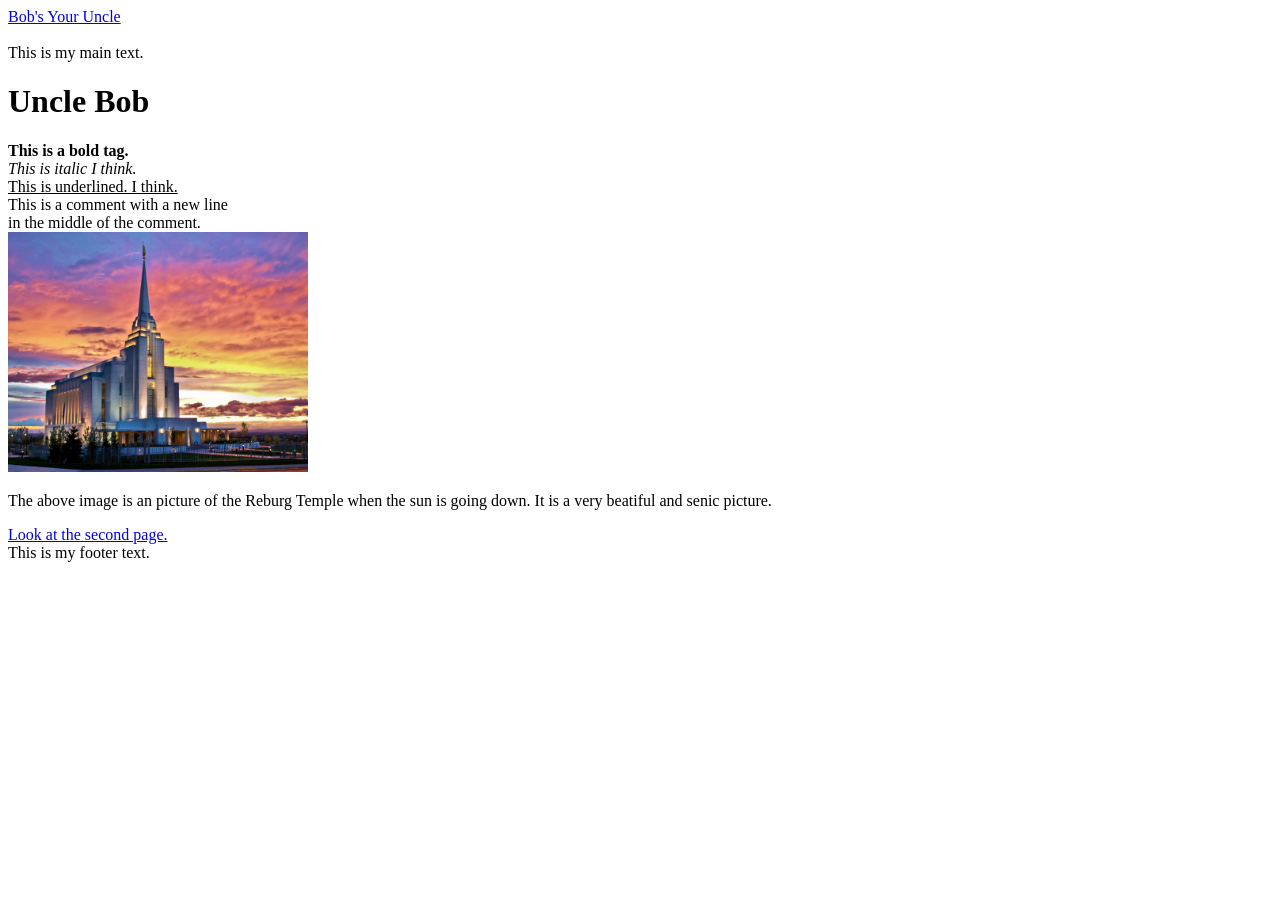
<file: index.html>
<!--<!DOCTYPE html>
<b> This is a bold tag.</b>
<i> This is italic I think.</i>
<u> This is underlined. I think.</u>
-->
<!DOCTYPE html>
<html lang="en">
<head>
    <meta charset="UTF-8">
    <meta name="viewport" content="width=device-width, initial-scale=1.0">
    <title>Uncle Bob</title>
</head>
<body>
    <header>
        <nav>
            <a href="#">Bob's Your Uncle</a> <!-- Will link to anohter page -->
        </nav>
    </header>
    <br>
    <main>
        This is my main text. <br>
    </main>
    <h1>Uncle Bob</h1>
    <b> This is a bold tag.</b>
    <br>
    <i> This is italic I think.</i>
    <br>
    <u> This is underlined. I think.</u>
    <br>
    This is a comment with a new line <br> in the middle of the comment.
    <br>
    <img src="./rexburg_temple.jpeg", width = "300">
    <p>The above image is an picture of the Reburg Temple when the sun is going down.
        It is a very beatiful and senic picture.
    </p>
    <a href="page2.html">Look at the second page.</a>
    <footer>
        This is my footer text. <br>
    </footer>
</body>
</html>
</file>
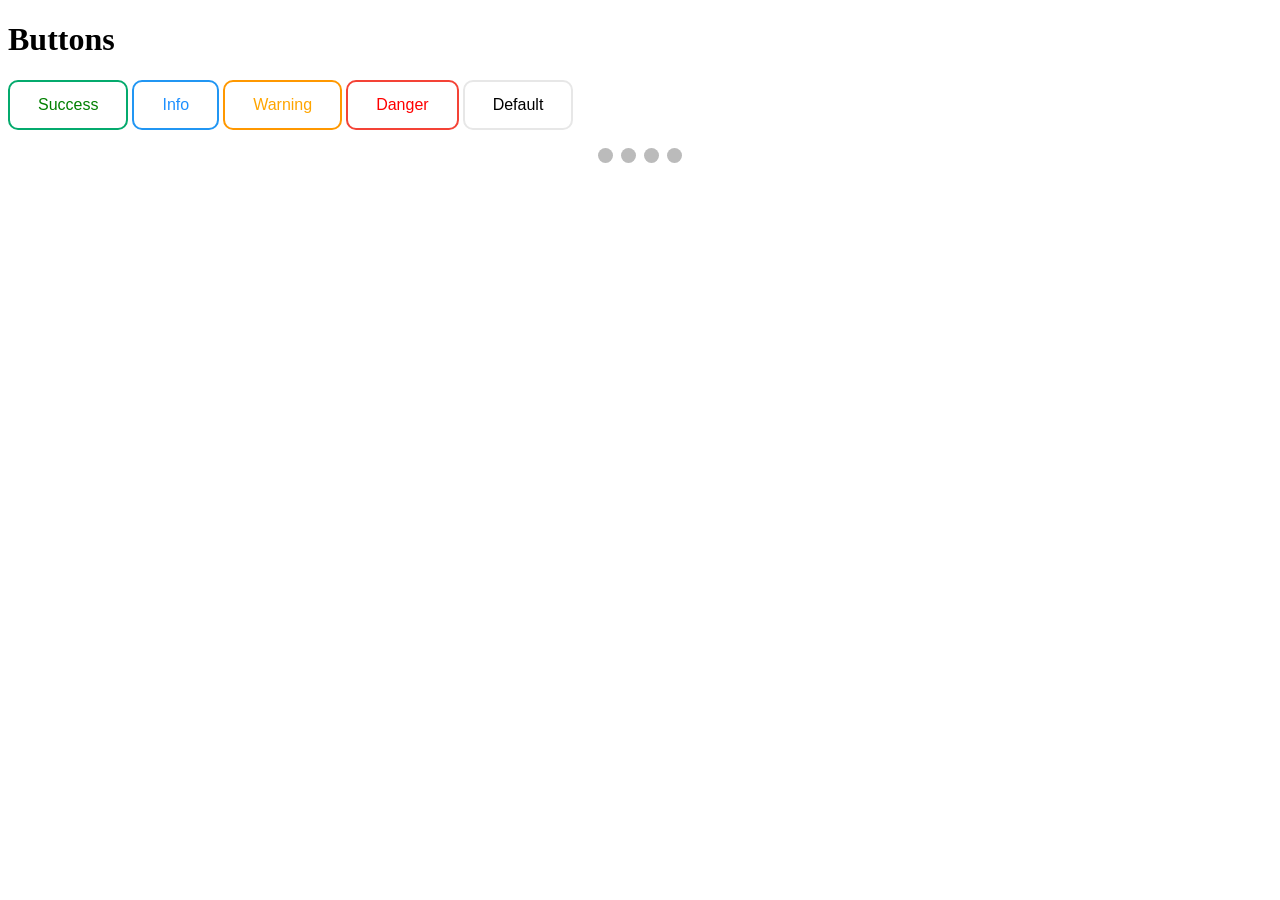
<file: PersonalPage/index.html>
<!DOCTYPE html>
<html lang="en">
<head>
    <meta charset="UTF-8">
    <meta name="viewport" content="width=device-width, initial-scale=1.0">
    <link rel="stylesheet" href="styles.css">
    <script src="script.js"></script>
    <title>Document</title>
</head>
<body>
    <h1>Buttons</h1>
    <button class="btn success">Success</button>
    <button class="btn info">Info</button>
    <button class="btn warning">Warning</button>
    <button class="btn danger">Danger</button>
    <button class="btn default">Default</button>


    <!-- Slideshow container -->
    <div class="slideshow-container">

    <!-- Full-width images with number and caption text -->
    <div class="mySlides fade">
        <div class="numbertext">1 / 4</div>
        <img src="Images/img_lights_wide.jpg" style="width:100%">
        <div class="text">Caption One</div>
    </div>

    <div class="mySlides fade">
        <div class="numbertext">2 / 4</div>
        <img src="Images/img_mountains_wide.jpg" style="width:100%">
        <div class="text">Caption Two</div>
    </div>

    <div class="mySlides fade">
        <div class="Images/img_nature_wide.jpg">3 / 4</div>
        <img src="Images/img_nature_wide.jpg" style="width:100%">
        <div class="text">Caption Three</div>
    </div>

    <div class="mySlides fade">
        <div class="Images/img_nature_wide.jpg">4 / 4</div>
        <img src="Images/img_snow_wide.jpg" style="width:100%">
        <div class="text">Caption Four</div>
    </div>
    <!-- Next and previous buttons -->
    <a class="prev" onclick="plusSlides(-1)">&#10094;</a>
    <a class="next" onclick="plusSlides(1)">&#10095;</a>
    </div>
    <br>

    <!-- The dots/circles -->
    <div style="text-align:center">
    <span class="dot" onclick="currentSlide(1)"></span>
    <span class="dot" onclick="currentSlide(2)"></span>
    <span class="dot" onclick="currentSlide(3)"></span>
    <span class="dot" onclick="currentSlide(4)"></span>
    </div>
</body>
</html>
</file>
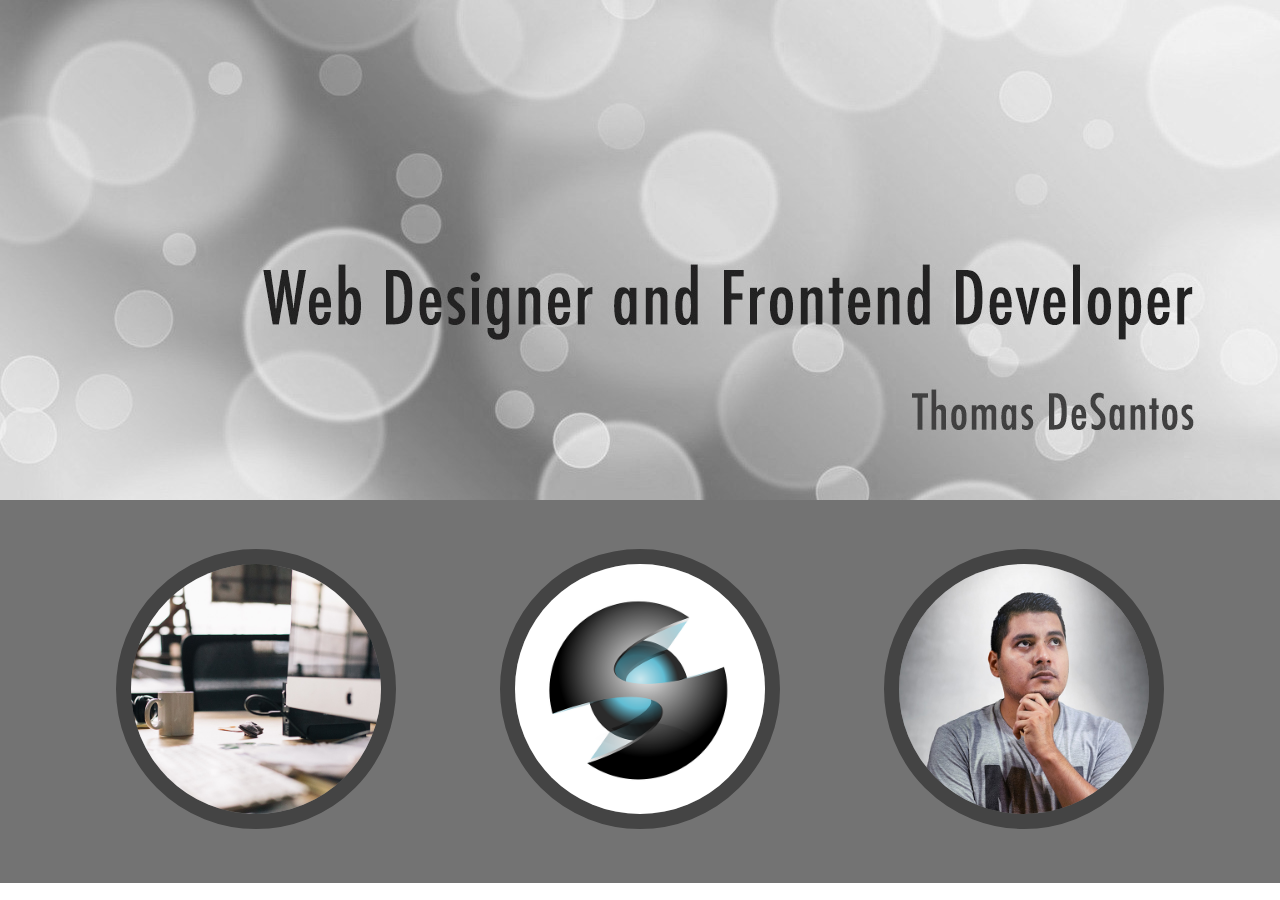
<file: Week05_ICE/index.html>
<!DOCTYPE html>
<html lang="en">
<head>
    <meta charset="UTF-8">
    <meta name="viewport" content="width=device-width, initial-scale=1.0">
    <title>Document</title>
    <link rel="stylesheet" href="styles.css">
</head>
<body>
    <img class="top" src="Images/w05_circles.jpg" alt="Circle Title" />
    <div>
        <img src="Images/w05_ice_image_desk.jpg" alt="Desk"/>
        <img src="Images/w05_ice_image_graphic.png" alt="Graphic"/>
        <img src="Images/w05_ice_image_person.jpg" alt="Person"/>
        

    </div>
</body>
</html>
</file>
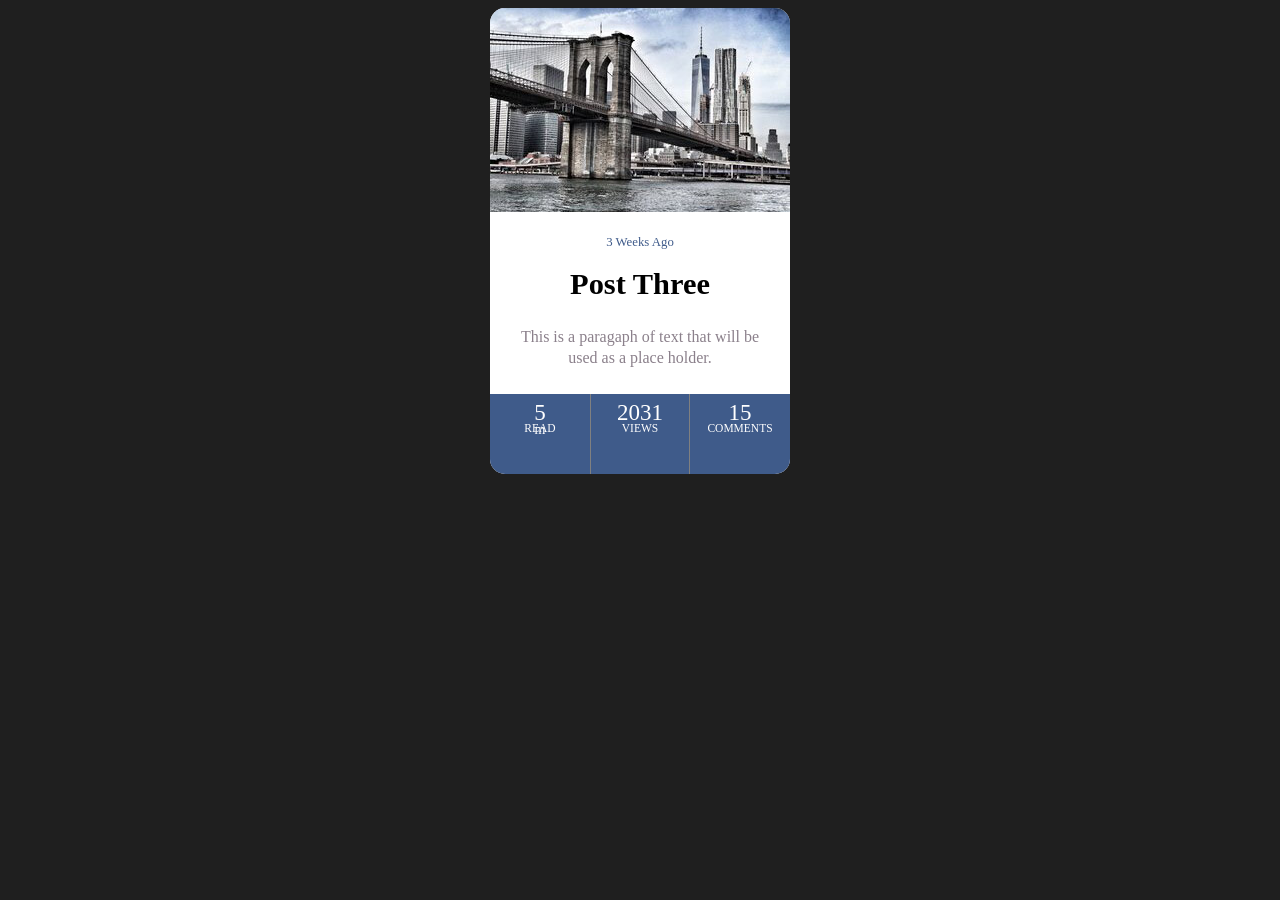
<file: Week09/index.html>
<!DOCTYPE html>
<html lang="en">
<head>
    <meta charset="UTF-8">
    <meta name="viewport" content="width=device-width, initial-scale=1.0">
    <link rel="stylesheet" href="styles.css">
    <title>Document</title>
</head>
<body>
    <section class="card">
        <img class="image" src="images/w09_ice_img.jpg">
        <div class="main">
            <h4>3 Weeks Ago</h4>
            <h1>Post Three</h1>
            <p>This is a paragaph of text that will be used as a place holder.</p>
        </div>
        <div class="bottom">
            <div>
                <div>5<sup>m</sup></div>
                <div class="bottomtext">read</div>
            </div>
            <div class="middle">
                <div class=>2031</div>
                <div class="bottomtext">views</div>
            </div>
            <div>
                <div>15</div>
                <div class="bottomtext">comments</div>
            </div>
        </div>
    </section>
</body>
</html>
</file>
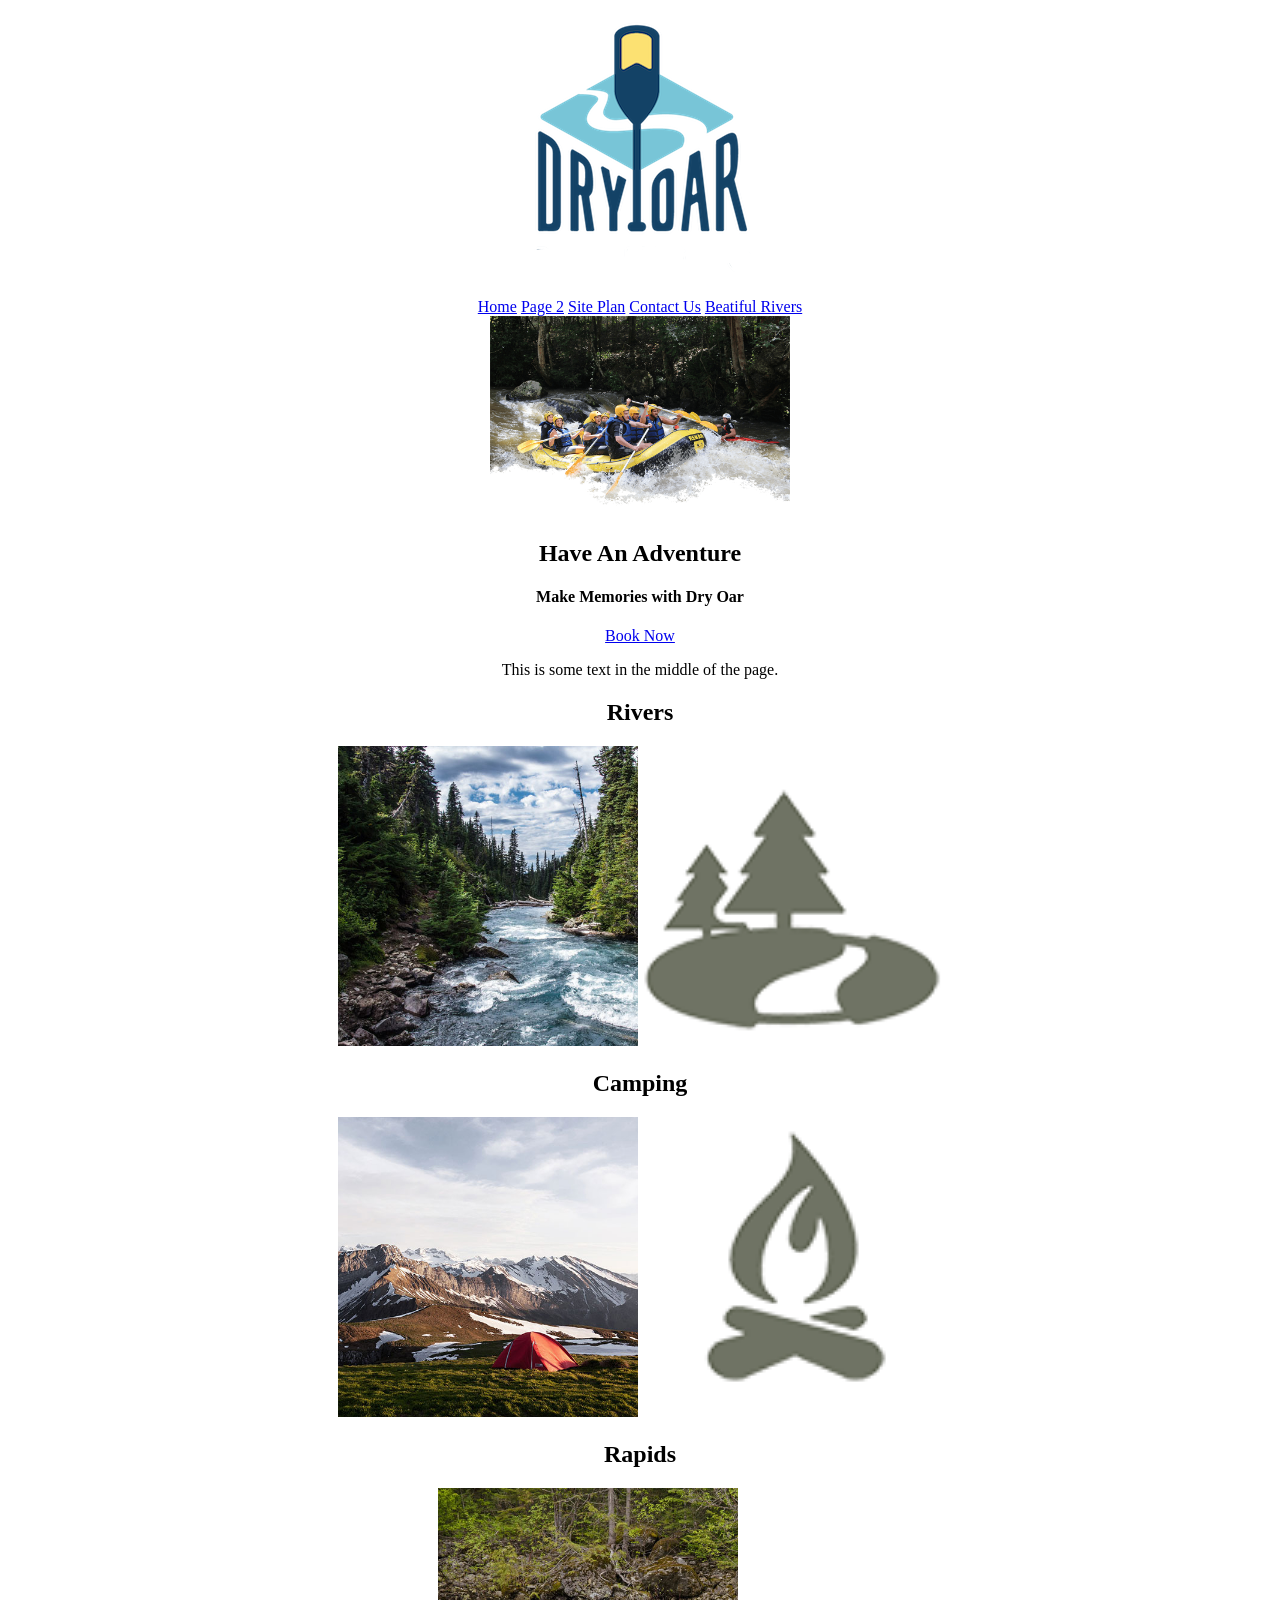
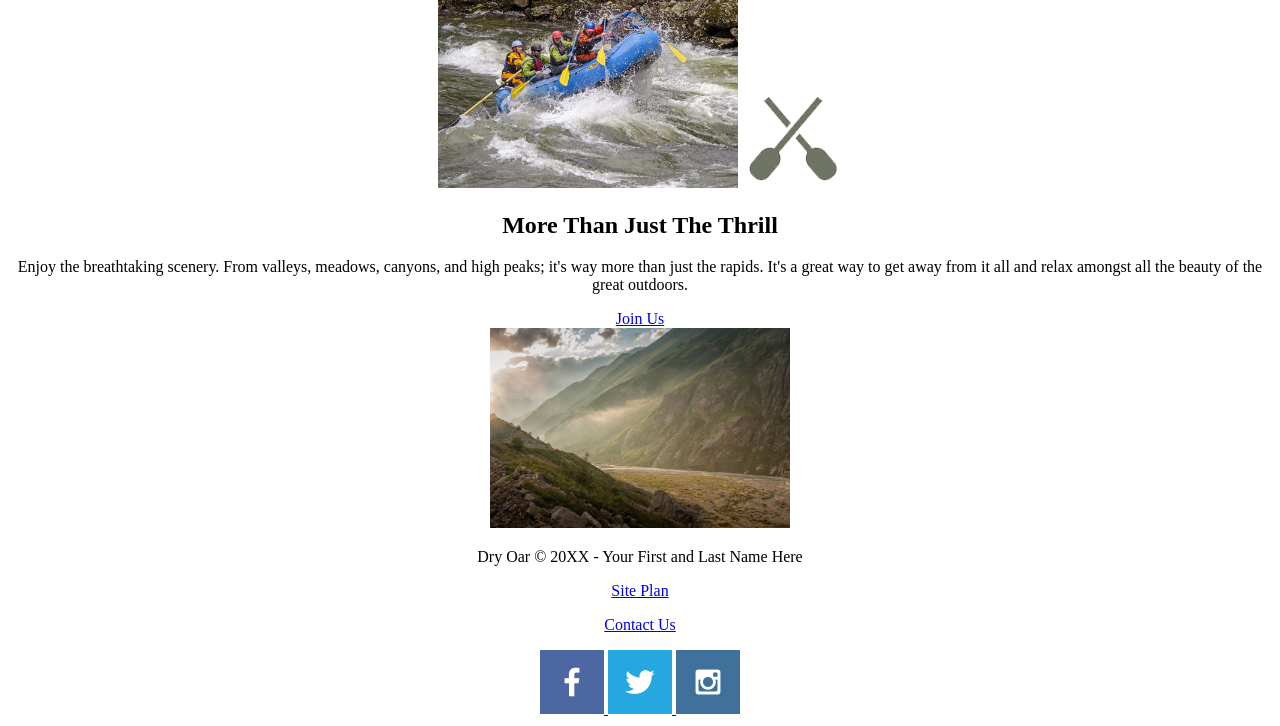
<file: wwr/index.html>
<!DOCTYPE html>
<html lang="en">
<head>
    <meta charset="UTF-8">
    <meta name="viewport" content="width=device-width, initial-scale=1.0">
    <title>Whitewater Rafting Vacations | Dry Oar Boating | Home</title>
    <link type="text/css" rel="stylesheet" href="styles/styles.css">
</head>
<body>
    <header>
        <a id="logo_link" href="index.html">
            <img class="logo" src="images/logo.png" alt="Dry Oar Logo">
        </a>
        <nav>
            <a href="index.html">Home</a>
            <a href="#">Page 2</a>
            <a href="site-plan-rafting.html">Site Plan</a>
            <a href="contactus.html">Contact Us</a>
            <a href="rivers.html">Beatiful Rivers</a>
        </nav>
    </header>
    <div id="hero">
        <div id="hero-box">
            <img id="hero-img" src="images/hero.png" alt="People enjoying white water rafting" width="300">
        </div>
        <section id="hero-msg">
            <h1 class="home-title">Have An Adventure</h1>
            <h4>Make Memories with Dry Oar </h4>
            <div class='button-box'>
                <a class='book' href="contactus.html">Book Now</a>
            </div>
        </section>
    </div>
    <p>


        This is some text in the middle of the page.



    </p>
    <main class="home-grid">
        <section class="rivers-card">
            <h2>Rivers</h2>
            <img class="card-img" src="images/rivers.jpg" alt="river in forest" width="300">
            <img class="icon" src="images/river_icon.png" alt="river icon" width="300">
        </section>
        <section class="camping-card">
            <h2>Camping</h2>
            <img class="card-img" src="images/camping.jpg" alt="tent in mountains" width="300">
            <img class="icon" src="images/fire_icon.png" alt="fire icon" width="300">
        </section>
        <section class="rapids-card">
            <h2>Rapids</h2>
            <img class="card-img" src="images/rapids.jpg" alt="rafting boat" width="300">
            <img class="icon" src="images/oars.png" alt="oars icon">
        </section>
        <section class="msg">
            <h2>More Than Just The Thrill</h2>
            <p>Enjoy the breathtaking scenery. From valleys, meadows, canyons, and high peaks; it's way more than just the rapids. It's a great way to get away from it all and relax amongst all the beauty of the great outdoors. </p>
            <a class='join' href="rivers.html">Join Us</a>
        </section>
        <img class="mountains" src="images/mountains.jpg" alt="Misty mountains" width="300">
    </main>
            
    <footer>
        <p>Dry Oar &copy; 20XX - Your First and Last Name Here</p>
        <p><a href="site-plan-rafting.html">Site Plan</a></p>
        <p><a href="contactus.html">Contact Us</a></p>
        <div class="social">
            <a href="https://facebook.com">
                <img src="images/facebook.png" alt="fb icon">
            </a>
            <a href="https://twitter.com">
                <img src="images/twitter.png" alt="twitter icon">
            </a>
            <a href="https://instagram.com">
                <img src="images/instagram.png" alt="instagram icon">
            </a>
        </div>
    </footer>

</body>
</html>
</file>
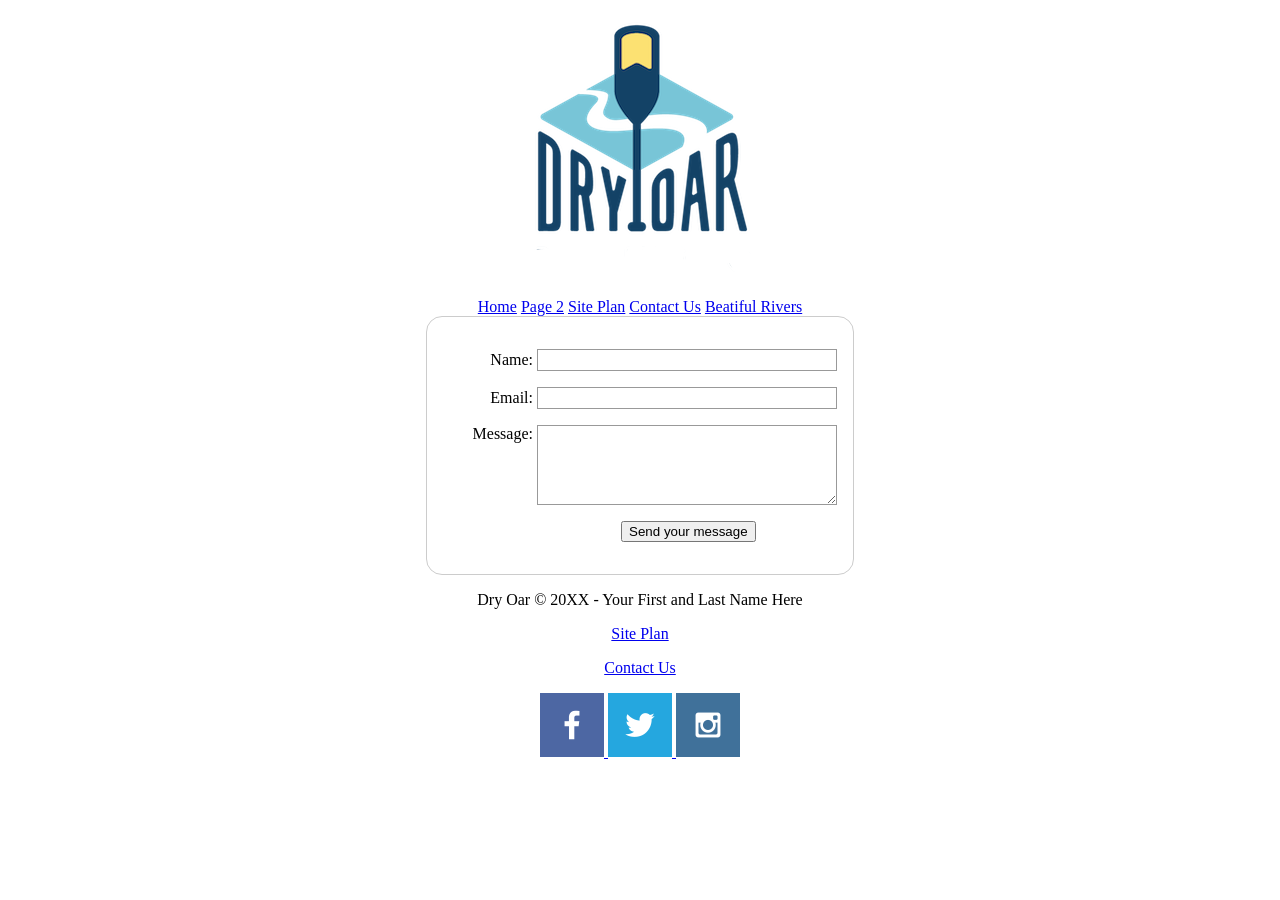
<file: wwr/contactus.html>
<!DOCTYPE html>
<html lang="en">
<head>
    <meta charset="UTF-8">
    <meta name="viewport" content="width=device-width, initial-scale=1.0">
    <title>Conact Us</title>
    <link type="text/css" rel="stylesheet" href="styles/styles.css">
</head>
<body>
    <header>
        <a id="logo_link" href="index.html">
            <img class="logo" src="images/logo.png" alt="Dry Oar Logo">
        </a>
        <nav>
            <a href="index.html">Home</a>
            <a href="#">Page 2</a>
            <a href="site-plan-rafting.html">Site Plan</a>
            <a href="contactus.html">Contact Us</a>
            <a href="rivers.html">Beatiful Rivers</a>
        </nav>
    </header>
    <main>
        <div id="feedback"></div>
        <form action="/my-handling-form-page" method="post">
        <p>
            <label for="name">Name:</label>
            <input type="text" id="name" name="user_name" />
        </p>
        <p>
            <label for="mail">Email:</label>
            <input type="email" id="mail" name="user_email" />
        </p>
        <p>
            <label for="msg">Message:</label>
            <textarea id="msg" name="user_message"></textarea>
        </p>
        <p class="button">
            <button type="submit">Send your message</button>
        </p>
        </form>
    </main>
            
    <footer>
        <p>Dry Oar &copy; 20XX - Your First and Last Name Here</p>
        <p><a href="site-plan-rafting.html">Site Plan</a></p>
        <p><a href="contactus.html">Contact Us</a></p>
        <div class="social">
            <a href="https://facebook.com">
                <img src="images/facebook.png" alt="fb icon">
            </a>
            <a href="https://twitter.com">
                <img src="images/twitter.png" alt="twitter icon">
            </a>
            <a href="https://instagram.com">
                <img src="images/instagram.png" alt="instagram icon">
            </a>
        </div>
    </footer>
<script>
    // get the feedback div element so we can do something with it.
    const feedbackElement = document.getElementById('feedback');
    // get the form so we can read what was entered in it.
    const formElement = document.forms[0];
    // add a 'listener' to wait for a submission of our form. When that happens run the code below.
    formElement.addEventListener('submit', function(e) {
        // stop the form from doing the default action.
        e.preventDefault();
        // set the contents of our feedback element to a message letting the user know the form was submitted successfully. Notice that we pull the name that was entered in the form to personalize the message!
        feedbackElement.innerHTML = 'Hello '+ formElement.user_name.value +'! Thank you for your message. We will get back with you as soon as possible!';
        // make the feedback element visible.
        feedbackElement.style.display = "block";
        // add a class to move everything down so our message doesn't cover it.
        document.body.classList.toggle('moveDown');
    });
</script>
</body>
</html>
</file>
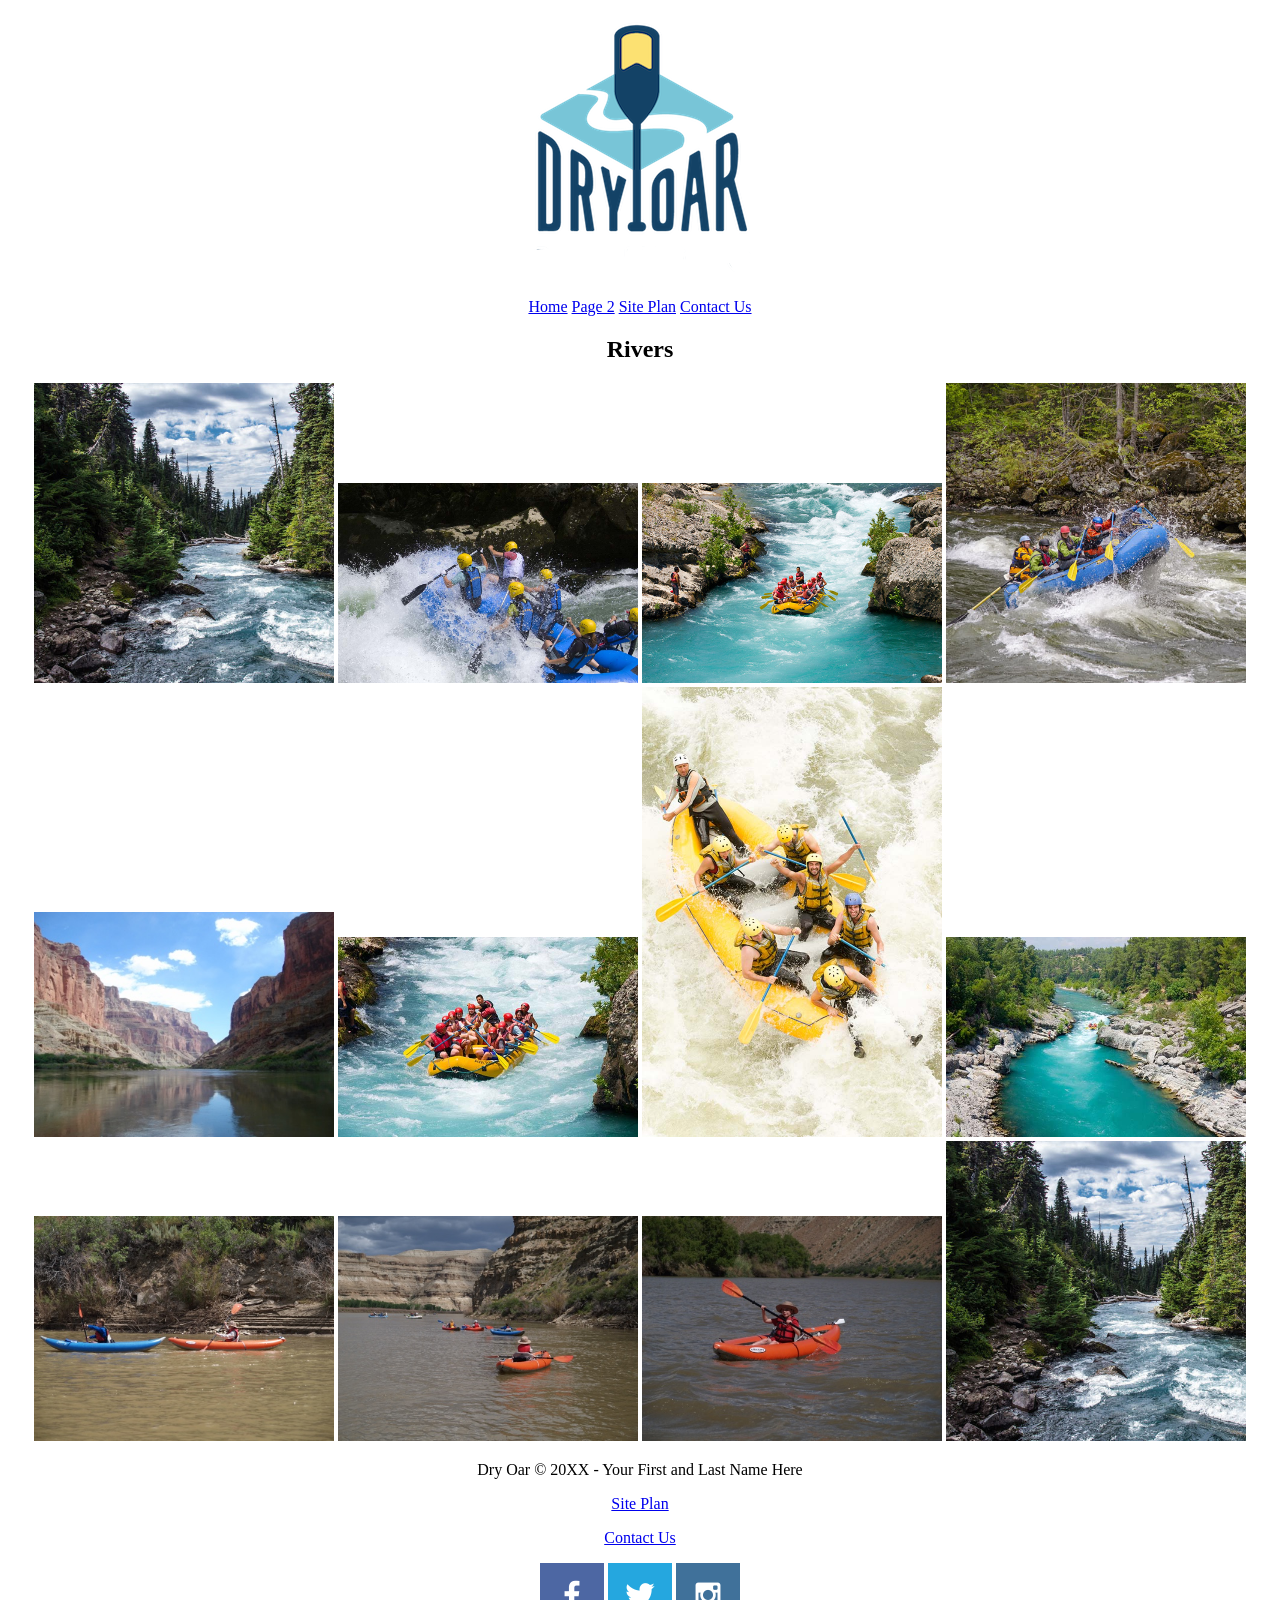
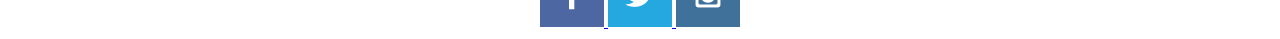
<file: wwr/rivers.html>
<!DOCTYPE html>
<html lang="en">
<head>
    <meta charset="UTF-8">
    <meta name="viewport" content="width=device-width, initial-scale=1.0">
    <title>Whitewater Rafting Vacations | Dry Oar Boating | Home</title>
    <link type="text/css" rel="stylesheet" href="styles/styles.css">
</head>
<body>
    <header>
        <a id="logo_link" href="index.html">
            <img class="logo" src="images/logo.png" alt="Dry Oar Logo">
        </a>
        <nav>
            <a href="index.html">Home</a>
            <a href="#">Page 2</a>
            <a href="site-plan-rafting.html">Site Plan</a>
            <a href="contactus.html">Contact Us</a>
        </nav>
    </header>
    
    <main class="home-grid">
        <section class="rivers-card">
            <h2>Rivers</h2>
            <img class="card-img" src="images/rivers.jpg" alt="river in forest" width="300">
            <img class="card-img" src="images/rafting64_600.jpg" alt="river in forest" width="300">
            <img class="card-img" src="images/rafting65_600.jpg" alt="river in forest" width="300">
            <img class="card-img" src="images/rapids.jpg" alt="river in forest" width="300">
            <img class="card-img" src="images/river-narrow.jpg" alt="river in forest" width="300">
            <img class="card-img" src="images/rafting53_600.jpg" alt="river in forest" width="300">
            <img class="card-img" src="images/rafting56_600.jpg" alt="river in forest" width="300">
            <img class="card-img" src="images/rafting58_600.jpg" alt="river in forest" width="300">
            <img class="card-img" src="images/deso-2kayaks.jpg" alt="river in forest" width="300">
            <img class="card-img" src="images/deso-boats.jpg" alt="river in forest" width="300">
            <img class="card-img" src="images/deso-kayak.jpg" alt="river in forest" width="300">
            <img class="card-img" src="images/rivers.jpg" alt="river in forest" width="300">

            <!-- <img class="icon" src="images/river_icon.png" alt="river icon" width="300"> -->
        </section>
    </main>
            
    <footer>
        <p>Dry Oar &copy; 20XX - Your First and Last Name Here</p>
        <p><a href="site-plan-rafting.html">Site Plan</a></p>
        <p><a href="contactus.html">Contact Us</a></p>
        <div class="social">
            <a href="https://facebook.com">
                <img src="images/facebook.png" alt="fb icon">
            </a>
            <a href="https://twitter.com">
                <img src="images/twitter.png" alt="twitter icon">
            </a>
            <a href="https://instagram.com">
                <img src="images/instagram.png" alt="instagram icon">
            </a>
        </div>
    </footer>

</body>
</html>
</file>
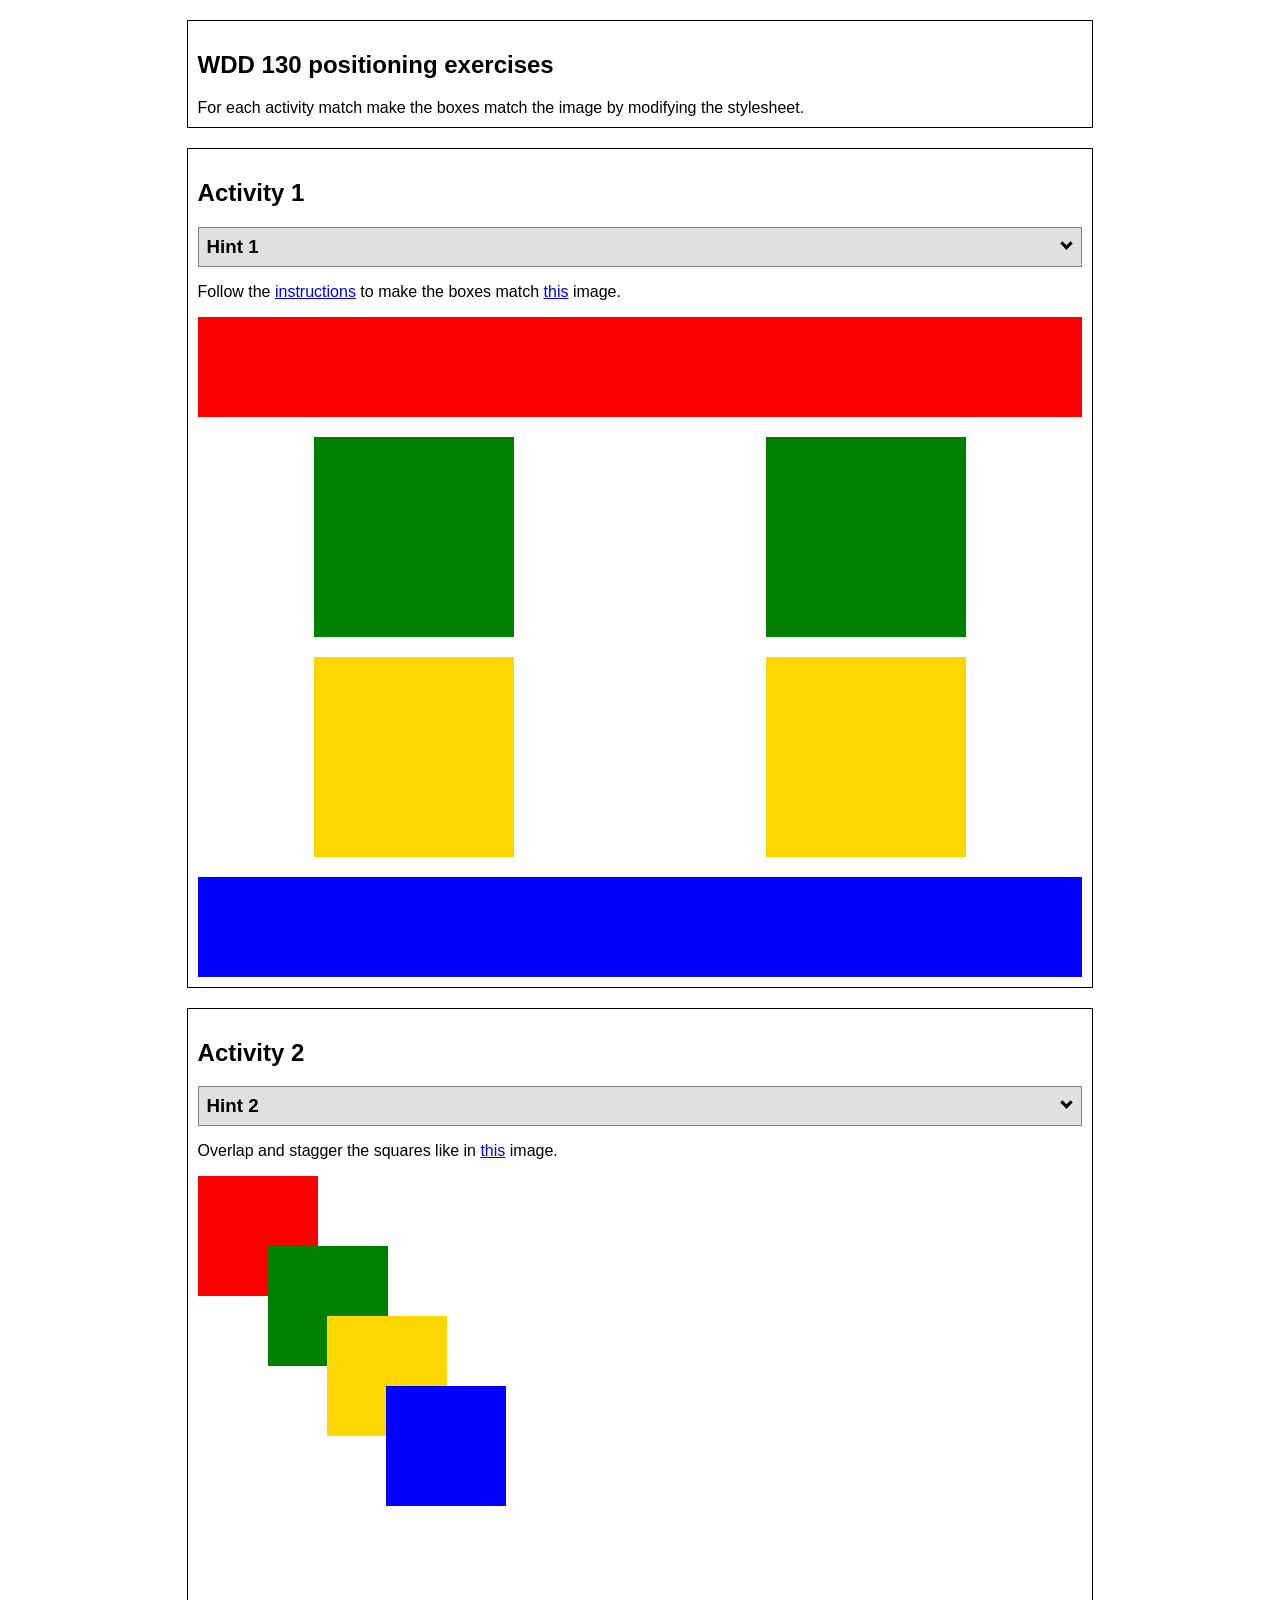
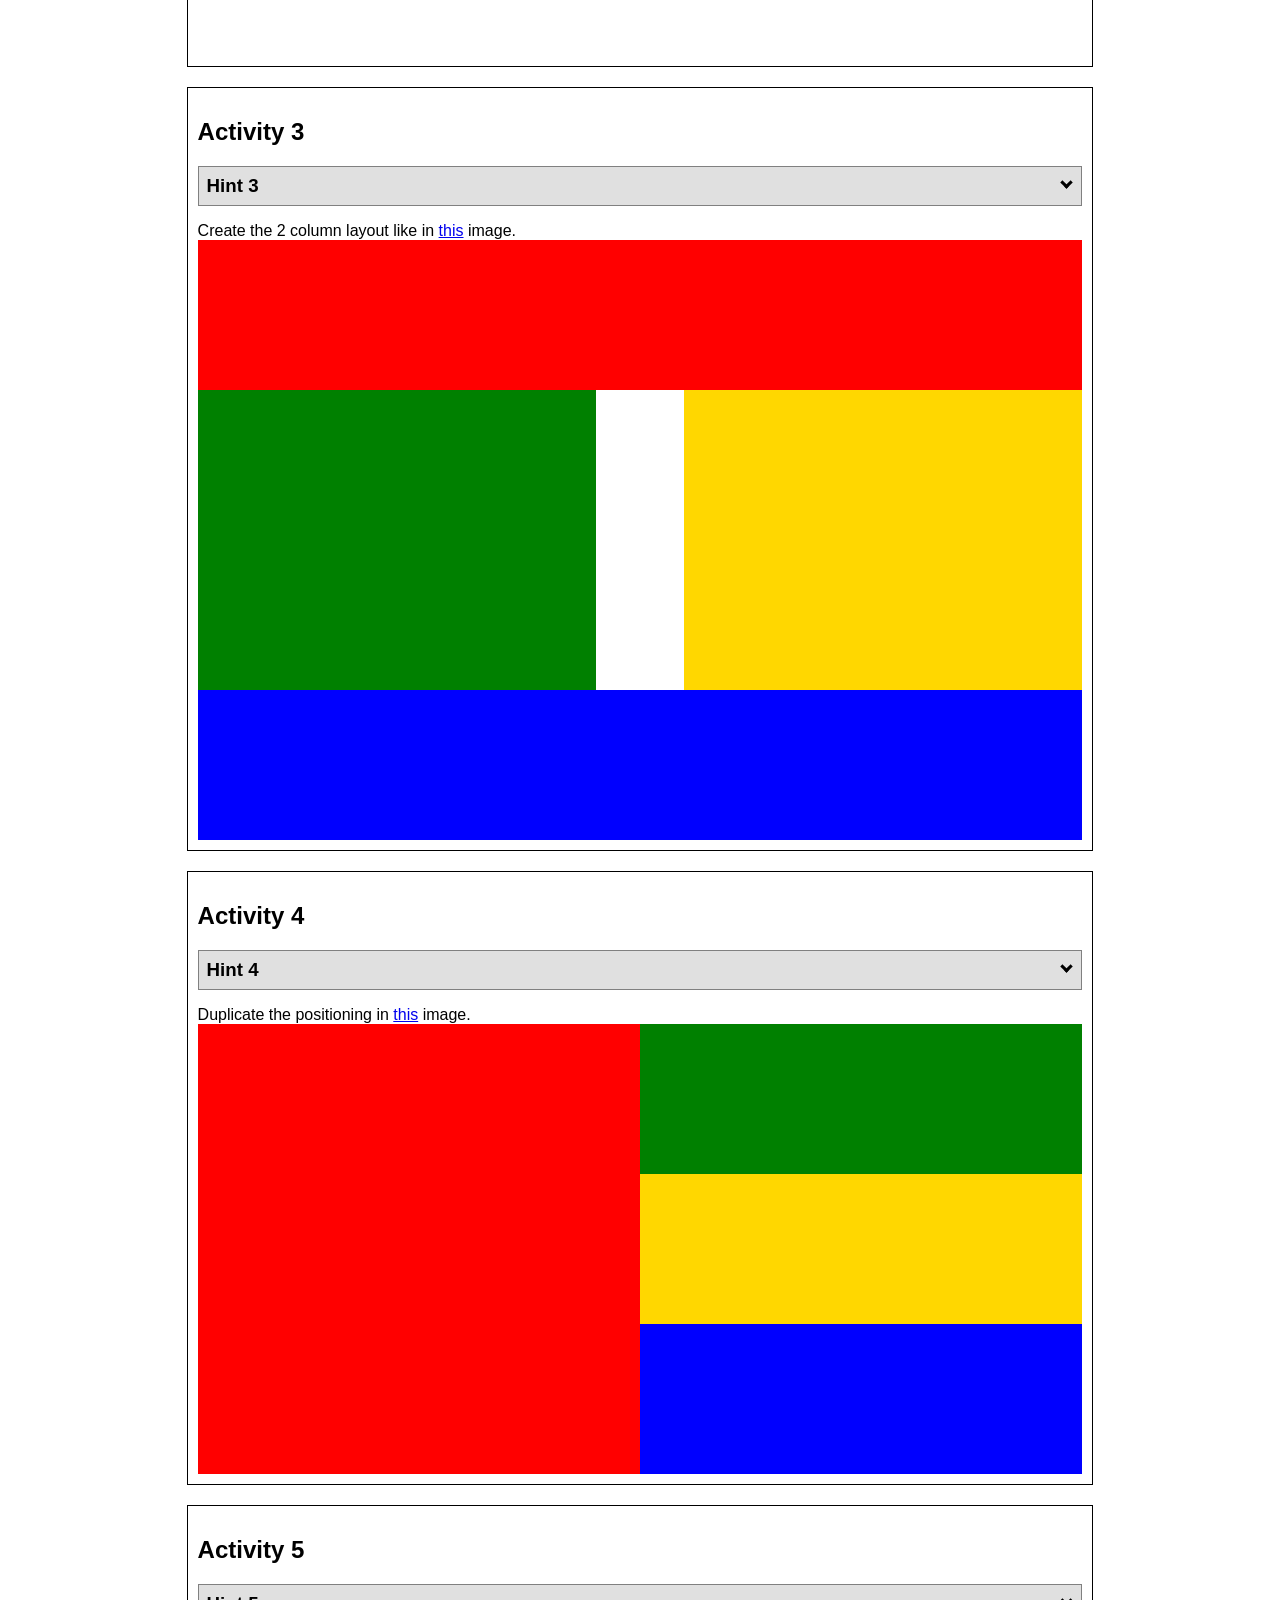
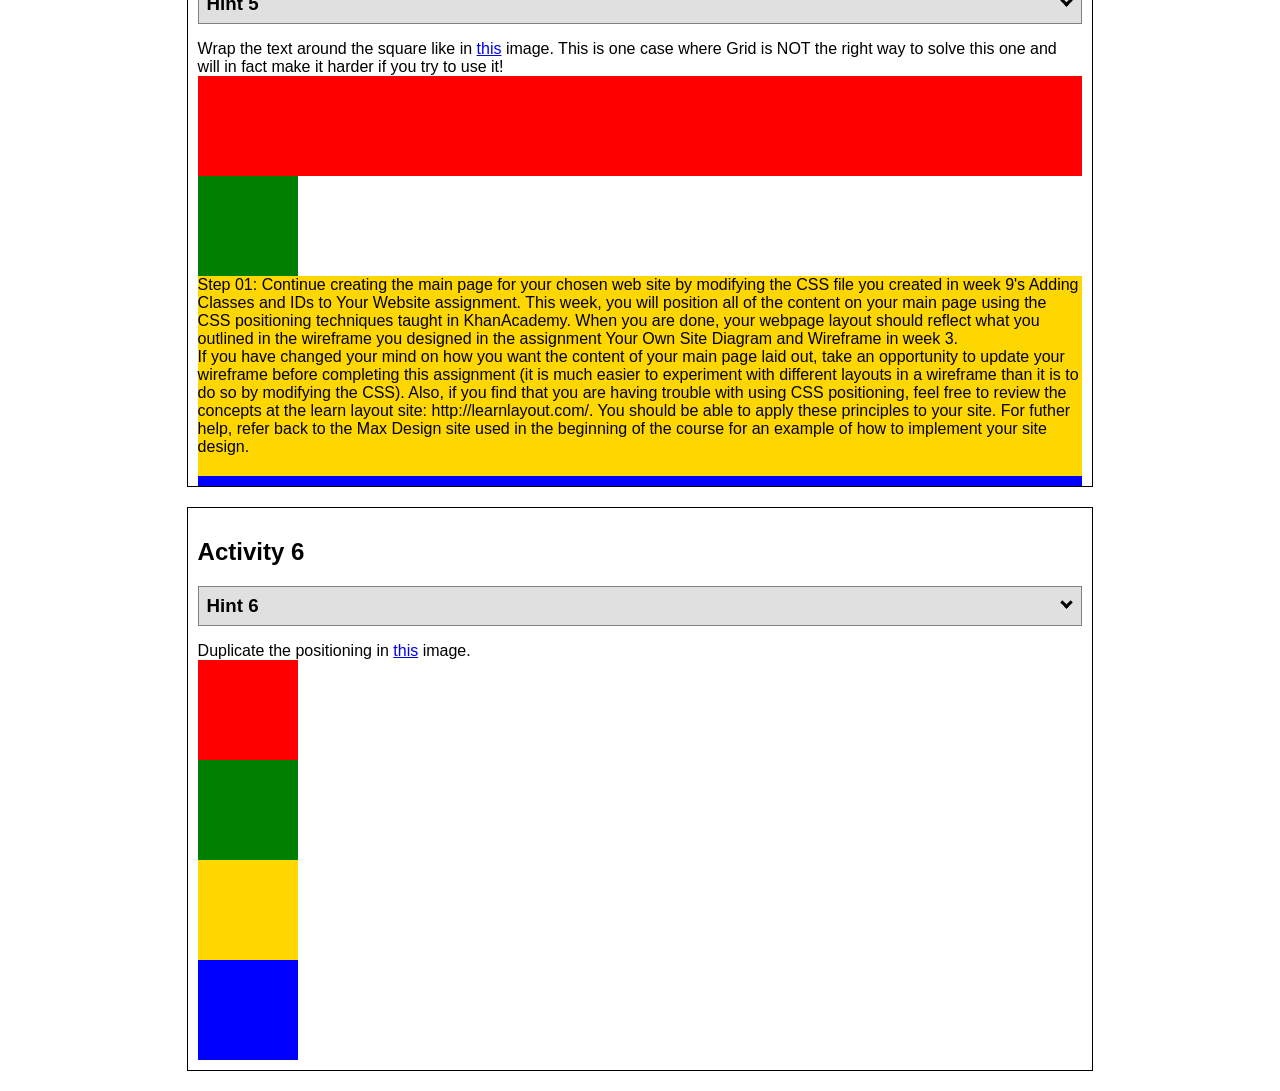
<file: Week06/positioning/positioning.html>
<!DOCTYPE html>
<html lang="en">
  <head>
    <!-- HTML - Name: positioning.html -->
    <title>Positioning Activity</title>
    <link rel="stylesheet" type="text/css" href="positionstyles.css" />
  </head>
  <body>
    <div class="activity">
      <h2>WDD 130 positioning exercises</h2>
      For each activity match make the boxes match the image by modifying the stylesheet.</div>
    <div class="activity">
      <h2>Activity 1</h2>
      <section class="hint"><input type="checkbox" ><i></i> <h3>Hint 1</h3><div><p>Check out the <a href="https://byui-wdd.github.io/wdd130/activities/w06-css-positioning.html" target="_blank">activity instructions</a> in Ilearn!</p></div></section>
      <p>Follow the <a href="https://byui-wdd.github.io/wdd130/activities/w06-css-positioning.html" target="_blank">instructions</a> to make the boxes match  <a href="https://byui-wdd.github.io/wdd130/images/example1.png" target="_blank">this</a> image.</p>
      <div class="content1" >
        <div class="red1" ></div>
        <div class="green1" ></div>
        <div class="green1" ></div>
        <div class="yellow1"></div>
        <div class="yellow1"></div>
        <div class="blue1"></div>
      </div>
    </div>
    <div class="activity">
      <h2>Activity 2</h2>
      <section class="hint"><input type="checkbox" > <h3>Hint 2</h3><i></i><div>
      <ul>
      <li>grid-template-columns: 50px 50px 50px 50px 50px </li></ul></div></section>
      <p>Overlap and stagger the squares like in <a href="https://byui-wdd.github.io/wdd130/images/example2.png" target="_blank">this</a> image.</p>
      <div class="content2" >
        <div class="red2" ></div>
        <div class="green2" ></div>
        <div class="yellow2"></div>
        <div class="blue2"></div>
      </div>
    </div>
    <div class="activity">
      <h2>Activity 3</h2>
      <section class="hint"><input type="checkbox" > <h3>Hint 3</h3><i></i><div><p>This one is going to be best solved with CSS Grid. Remember to make the boxes the right width first...then start moving them around. </p><h4>Properties used:</h4><ul><li>display:grid;</li><li>grid-template-columns:</li><li>grid-column-gap:</li>
        <li>grid-column:</li>  </ul></div></section>
      Create the 2 column layout like in <a href="https://byui-wdd.github.io/wdd130/images/example3.png" target="_blank">this</a>  image.
      <div class="content3" >
        <div class="red3" ></div>
        <div class="green3" ></div>
        <div class="yellow3"></div>
        <div class="blue3"></div>
      </div>
    </div>
    <div class="activity">
      <h2>Activity 4</h2>
      <section class="hint"><input type="checkbox" > <h3>Hint 4</h3><i></i><div><p>For the others we have been primarily concerned with width. For this one you will need to adjust height as well. </p><h4>Properties used:</h4><ul><li>display:grid;</li><li>grid-template-columns:</li><li>grid-row:</li></ul></div></section>
      Duplicate the positioning in <a href="https://byui-wdd.github.io/wdd130/images/example4.png" target="_blank">this</a> image. 
      <div class="content4" >
        <div class="red4" ></div>
        <div class="green4" ></div>
        <div class="yellow4"></div>
        <div class="blue4"></div>
      </div>
    </div>

    <div class="activity">
      <h2>Activity 5</h2>
      <section class="hint"><input type="checkbox" > <h3>Hint 5</h3><i></i><div><p>Grid is <strong>not</strong> the right way to do this.  In fact there is only one way to really do that...and that is with float. Remember that we float the thing we want the text to wrap around.  Also remember to start by making all the shapes the right size and shape.</p><h4>Properties used:</h4><ul><li>float: left;</li></ul></div></section>
      Wrap the text around the square like in <a href="https://byui-wdd.github.io/wdd130/images/example5.png" target="_blank">this</a> image. This is one case where Grid is NOT the right way to solve this one and will in fact make it harder if you try to use it!
      <div class="content5" >
        <div class="red5" ></div>
        <div class="green5" ></div>
        <div class="yellow5">Step 01: Continue creating the main page for your chosen web site by modifying the CSS file you created in week 9's Adding Classes and IDs to Your Website assignment. This week, you will position all of the content on your main page using the CSS positioning techniques taught in KhanAcademy. When you are done, your webpage layout should reflect what you outlined in the wireframe you designed in the assignment Your Own Site Diagram and Wireframe in week 3. <br />
          If you have changed your mind on how you want the content of your main page laid out, take an opportunity to update your wireframe before completing this assignment (it is much easier to experiment with different layouts in a wireframe than it is to do so by modifying the CSS). Also, if you find that you are having trouble with using CSS positioning, feel free to review the concepts at the learn layout site: http://learnlayout.com/. You should be able to apply these principles to your site. For futher help, refer back to the Max Design site used in the beginning of the course for an example of how to implement your site design.</div>
        <div class="blue5"></div>
      </div>
    </div>
    <div class="activity">
      <h2>Activity 6</h2>
      <section class="hint"><input type="checkbox" > <h3>Hint 6</h3><i></i><div><p>This one is all about visualizing the grid behind the layout. If you are having a hard time doing that first: all the sizes are even multiples of 100, and second here is another example with the lines drawn: <a href="https://byui-wdd.github.io/wdd130/images/example6-hint.png" target="_blank">example 6 with lines</a>. For this one you will find it easiest if you use px for the column width. You can also use <kbd>z-index</kbd> to control the element layering.    </p><h4>Properties used:</h4><ul><li>display:grid;</li><li>grid-template-columns:</li><li>grid-column:</li><li>grid-row:</li><li><a href="https://www.w3schools.com/cssref/pr_pos_z-index.asp" target="_blank">z-index:</a></li></ul></div></section>
      Duplicate the positioning in <a href="https://byui-wdd.github.io/wdd130/images/example6.png" target="_blank">this</a> image.
      <div class="content6" >
        <div class="red6" ></div>
        <div class="green6" ></div>
        <div class="yellow6"></div>
        <div class="blue6"></div>
      </div>
    </div>
  </body>
</html>
</file>
<file: PersonalPage/styles.css>
.btn {
  border: 2px solid black;
  background-color: white;
  color: black;
  padding: 14px 28px;
  font-size: 16px;
  cursor: pointer;
  border-radius: 10px;
}

/* Green */
.success {
  border-color: #04AA6D;
  color: green;
}

.success:hover {
  background-color: #04AA6D;
  color: white;
}

/* Blue */
.info {
  border-color: #2196F3;
  color: dodgerblue
}

.info:hover {
  background: #2196F3;
  color: white;
}

/* Orange */
.warning {
  border-color: #ff9800;
  color: orange;
}

.warning:hover {
  background: #ff9800;
  color: white;
}

/* Red */
.danger {
  border-color: #f44336;
  color: red
}

.danger:hover {
  background: #f44336;
  color: white;
}

/* Gray */
.default {
  border-color: #e7e7e7;
  color: black;
}

.default:hover {
  background: #e7e7e7;
}

* {box-sizing:border-box}
s
/* Slideshow container */
.slideshow-container {
  max-width: 1000px;
  position: relative;
  margin: auto;
}

/* Hide the images by default */
.mySlides {
  display: none;
}

/* Next & previous buttons */
.prev, .next {
  cursor: pointer;
  position: absolute;
  top: 50%;
  width: auto;
  margin-top: -22px;
  padding: 16px;
  color: white;
  font-weight: bold;
  font-size: 18px;
  transition: 0.6s ease;
  border-radius: 0 3px 3px 0;
  user-select: none;
}

/* Position the "next button" to the right */
.next {
  right: 0;
  border-radius: 3px 0 0 3px;
}

/* On hover, add a black background color with a little bit see-through */
.prev:hover, .next:hover {
  background-color: rgba(0,0,0,0.8);
}

/* Caption text */
.text {
  color: #f2f2f2;
  font-size: 15px;
  padding: 8px 12px;
  position: absolute;
  bottom: 8px;
  width: 100%;
  text-align: center;
}

/* Number text (1/3 etc) */
.numbertext {
  color: #f2f2f2;
  font-size: 12px;
  padding: 8px 12px;
  position: absolute;
  top: 0;
}

/* The dots/bullets/indicators */
.dot {
  cursor: pointer;
  height: 15px;
  width: 15px;
  margin: 0 2px;
  background-color: #bbb;
  border-radius: 50%;
  display: inline-block;
  transition: background-color 0.6s ease;
}

.active, .dot:hover {
  background-color: #717171;
}

/* Fading animation */
.fade {
  animation-name: fade;
  animation-duration: 1.5s;
}

@keyframes fade {
  from {opacity: .4}
  to {opacity: 1}
}
</file>
<file: Week05_ICE/styles.css>
body {
    margin: 0;
    padding: 0;
}

.top {
    width: 100%;
}

div {
    width: 100%;
    background-color: #737373;
    text-align: center;
    margin-top: -5px;
    padding: 0;
}

div img {
    display: inline-block;
    border-radius: 75%;
    border: 15px solid #444;
    margin: 50px;
    width: 250px;
}
</file>
<file: Week09/styles.css>
body {
    background-color: #1f1f1f;
}
h1 {
    margin-top: 0;
    font-size: 1.9em;
}
h4 {
    color:#3f5b8a;
    text-align: center;
    font-size: .8em;
    font-weight: 400;
    margin-top: 200;
}
.bottom {
    background-color: #3f5b8a;
    display: grid;
    grid-template-columns: 1fr 1fr 1fr;
    align-items: center;
    text-align: center;
    font-size: 23px;
    color: white;
    height: 80px;

}
.bottom  div {
    height: 100%;
    display: grid;
    grid-template-rows: 22px 23px;
    align-content: center;
}
.bottom sup {
    font-size: 14px;
}
.card {
    width: 300px;
    display: grid;
    grid-template-rows: 210px 1fr 80px;
    background-color: white;
    border-radius: 15px;
    overflow: hidden;
    margin: 0 auto;
}

.card .image {
    width: 100%;
}

.card .main {
    text-align: center;
    margin-bottom: 25px;
    font-family: 'Roctol' 'serif';
}

.card {
    cursor: pointer;
}
.main p {
    color: #8b808b;
    line-height: 1.3em;
    width: 80%;
    margin: 0 auto;
    font-size: 1em;
    font-weight: 400;
}
.bottomtext {
    text-transform: uppercase;
    font-size: 0.5em;
    align-self: center;
}
.middle {
    border: solid 1px grey;
    border-bottom: none;
    border-top: none;
}
</file>
<file: wwr/styles/styles.css>
#content {
    max-width: 1600px;
    margin: 0 auto;
    text-align: center;
}

head {
    text-align: center;
}

#hero {
    text-align: center;
}


header {
    text-align: center;
}
nav a{
    text-align: center;
}
p {
    text-align: center;
}

#hero-msg h1, h4 {
    text-align: center;
}

.button-box {
    text-align: center;
}

section {
    text-align: center;
}

#background {
    height: 725px;
}

footer {
    text-align: center;
}
body {
  /* Center the form on the page */
  text-align: center;
}

form {
  display: inline-block;
  /* Form outline */
  padding: 1em;
  border: 1px solid #ccc;
  border-radius: 1em;
}

p + p {
  margin-top: 1em;
}

label {
  /* Uniform size & alignment */
  display: inline-block;
  min-width: 90px;
  text-align: right;
}

input,
textarea {
  /* To make sure that all text fields have the same font settings
     By default, text areas have a monospace font */
  font: 1em sans-serif;
  /* Uniform text field size */
  width: 300px;
  box-sizing: border-box;
  /* Match form field borders */
  border: 1px solid #999;
}

input:focus,
textarea:focus {
  /* Set the outline width and style */
  outline-style: solid;
  /* To give a little highlight on active elements */
  outline-color: #000;
}

textarea {
  /* Align multiline text fields with their labels */
  vertical-align: top;
  /* Provide space to type some text */
  height: 5em;
}

.button {
  /* Align buttons with the text fields */
  padding-left: 90px; /* same size as the label elements */
}

button {
  /* This extra margin represent roughly the same space as the space
     between the labels and their text fields */
  margin-left: 0.5em;
}

#feedback {
    background-color: antiquewhite;
    position: absolute;
    top: 0;
    left: 0;
    right: 0;
    padding: .5em;
    /* make this element invisible until we are ready for it */
    display: none;      
}
.moveDown {
    margin-top: 3em;
}
</file>
<file: Week06/positioning/positionstyles.css>
/* CSS - Name: "positionstyles.css" */
/* Activity 1 styles */
.content1 {
  /* This is the parent of the activity 1 boxes. */
  display: grid;
  grid-template-columns: 1fr 1fr;
  justify-items: center;
  gap: 20px;
}
.red1 { 
  width: 100%; 
  height: 100px; 
  background-color: red; 
  grid-column: 1/3;
  /* grid-row: 1/2; */

} 
.green1 {
  width: 200px;
  height: 200px; 
  background-color: green; 

} 
.yellow1 {
  width: 200px; 
  height: 200px; 
  background-color: gold; 
} 
.blue1 {
  width: 100%; 
  height: 100px; 
  background-color: blue; 
  grid-column: 1/3;
  /* grid-row: 4/5; */
} 
/* Activity 2 styles */ 
.content2 {
  display: grid;
  grid-template-columns: repeat(8, 1fr);
  grid-template-rows: repeat(4, 1fr);
  /* 1fr 1fr 1fr 1fr 1fr 1fr 1fr 1fr 1fr 1fr 1fr; */
}
.red2 {
  width: 120px; 
  height: 120px; 
  background-color: red; 
} 
.green2 { 
  width: 120px; 
  height: 120px; 
  background-color: green;
  grid-column: 2; 
  grid-row: 2;
  margin-top: -50px;
  margin-left: -50px;
} 
.yellow2 {
  width: 120px; 
  height: 120px; 
  background-color: gold; 
  grid-column: 3;
  grid-row: 3;
  margin-top: -100px;
  margin-left: -100px;
} 
.blue2 {
  width: 120px; 
  height: 120px; 
  background-color: blue; 
  grid-column: 4;
  grid-row: 4;
  margin-top: -150px;
  margin-left: -150px;  
} 
/* Activity 3 styles */ 
.content3 {
  display: grid;
  grid-template-columns: 1fr 1fr;
  justify-items: center;
}
.red3 {
  width: 100%; 
  height: 150px; 
  background-color: red;
  grid-column: 1/3; 
} 
.green3 {
  width: 90%; 
  height: 300px; 
  background-color: green;
  justify-self: left;
} 
.yellow3 {
  width: 90%; 
  height: 300px; 
  background-color: gold;
  justify-self: right; 
} 
.blue3 {
  width: 100%;
  height: 150px; 
  background-color: blue;
  grid-column: 1/3 
} 
/* Activity 4 styles */ 
.content4 {
  /* This is the parent of the activity 4 boxes. */
  display: grid;
  grid-template-columns: 1fr 1fr;
  grid-template-rows: 1fr 1fr 1fr;
  justify-items: center;
  /* height: 400px; */
}
.red4 {
  width: 100%; 
  height: 450px; 
  background-color: red;
  grid-column: 1;
  grid-row: 1/4; 
} 
.green4 {
  width: 100%; 
  height: 150px; 
  background-color: green; 
  grid-column: 2;
  grid-row: 1;
} 
.yellow4 {
  width: 100%; 
  height: 150px; 
  background-color: gold;
  grid-column: 2;
  grid-row: 2; 
} 
.blue4 {
  width: 100%; 
  height: 150px; 
  background-color: blue; 
  grid-column: 2;
  grid-row: 3;
} 
/* Activity 5 styles */ 
.content5 {
  /* This is the parent of the activity 5 boxes. */
  /* display: grid;
  grid-template-columns: 1fr 1fr;
  grid-template-rows: 1fr 1fr 1fr 1fr;
  justify-items: center; */
  height: 400px;
}
.red5 { 
  width: 100%; 
  height: 100px; 
  background-color: red;
} 
.green5 { 
  width: 100px; 
  height: 100px; 
  background-color: green; 
} 
.yellow5 {
  width: 100%; 
  height: 200px; 
  background-color: gold; 
} 
.blue5 {
  width: 100%; 
  height: 100px; 
  background-color: blue;
} 
/* Activity 6 styles */ 
.content6 {
  /* This is the parent of the activity 6 boxes. */
}
.red6 {
  width: 100px; 
  height: 100px; 
  background-color: red; 
} 
.green6 {
  width: 100px; 
  height: 100px; 
  background-color: green; 
} 
.yellow6 {
  width: 100px; 
  height: 100px; 
  background-color: gold; 
} 
.blue6 {
  width: 100px; 
  height: 100px; 
  background-color: blue; 
} 


/* Do not make any changes below here */
.activity {
  width: 70%; 
  margin: 20px auto; 
  font-family: Arial, sans-serif; 
  border: 1px solid black; 
  padding: 10px; 
  clear:both; 
  overflow: auto;
} 

.hint {
  border: 1px solid grey;
  background: #e0e0e0;
  padding: .5em;
  position: relative;
  margin: 1em 0;
}
.hint h3 {
  margin: 0;
}
.hint:hover {
  background: #d0d0d0;
}
.hint > div {
  display: none;
}

.hint input[type=checkbox] {
  position: absolute;
  width: 100%;
  height: 100%;
  opacity: 0;
  z-index: 1;
  cursor: pointer;
}

.hint input[type=checkbox]:checked ~ div {
  display: block;
}

.hint i {
  position: absolute;
  transform: translate(-6px, 0);
  margin-top: 16px;
  right: 10px;
  top: -3px;
}
.hint i:before, .hint i:after {
  content: "";
  position: absolute;
  background-color: black;
  width: 3px;
  height: 9px;
}
.hint i:before {
  transform: translate(2px, 0) rotate(45deg);
}
.hint i:after {
  transform: translate(-2px, 0) rotate(-45deg);
}

.hint input[type=checkbox]:checked ~ i:before {
  transform: translate(-2px, 0) rotate(45deg);
}
.hint input[type=checkbox]:checked ~ i:after {
  transform: translate(2px, 0) rotate(-45deg);
}
.hint a {
  position: relative;
  z-index: 1;
}
</file>
